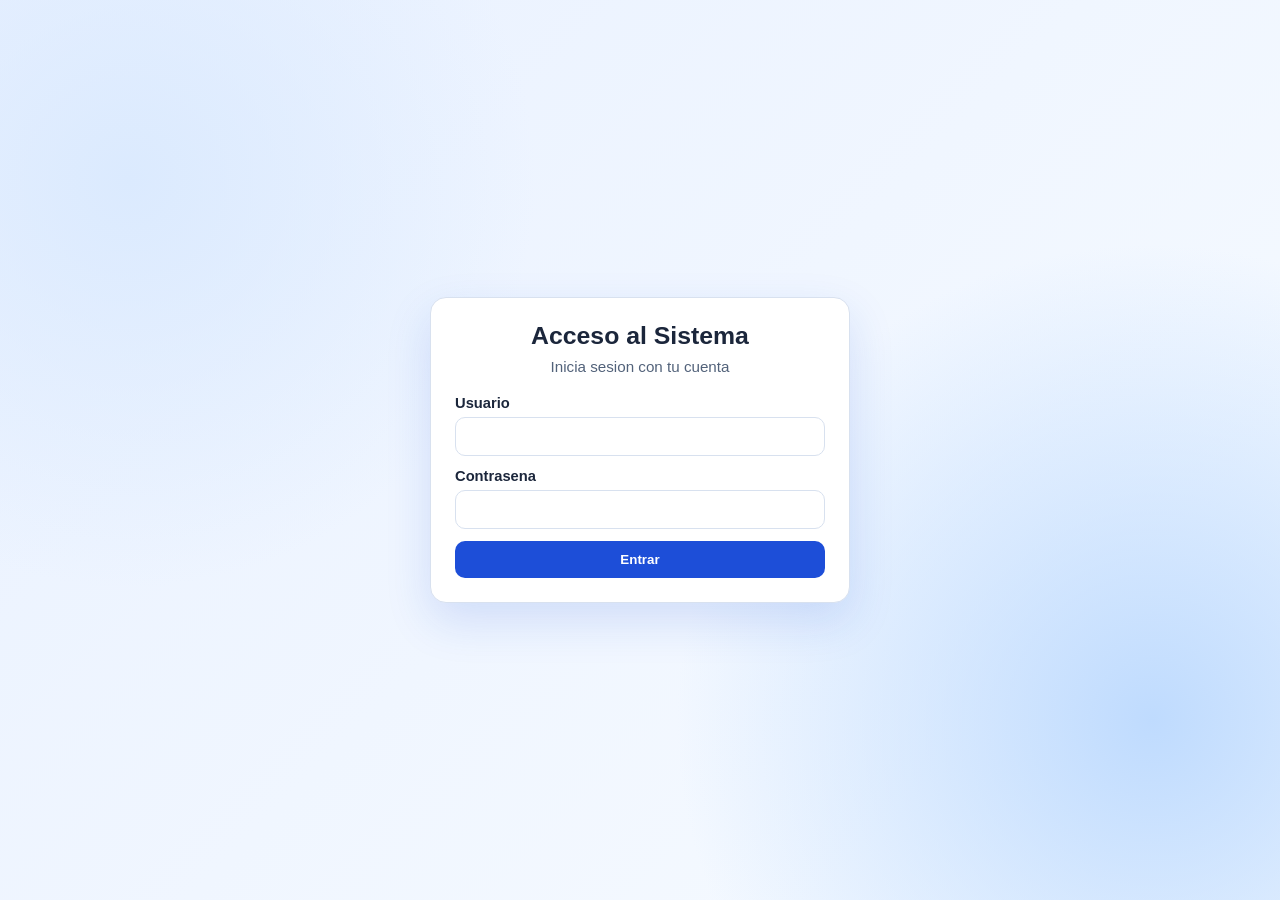
<file: index.html>
<!DOCTYPE html>
<html lang="es">
<head>
    <meta charset="UTF-8">
    <meta name="viewport" content="width=device-width, initial-scale=1.0">
    <title>Inicio</title>
    <meta http-equiv="refresh" content="0; url=login.html">
</head>
<body>
    <p>Redirigiendo a la pantalla de acceso...</p>
</body>
</html>
</file>
<file: styles.css>
:root {
    --bg-1: #e9f1ff;
    --bg-2: #f7fbff;
    --card: #ffffff;
    --text: #1b263b;
    --muted: #52627a;
    --primary: #1d4ed8;
    --primary-hover: #1e40af;
    --success: #0f766e;
    --danger: #b91c1c;
    --border: #d8e1ef;
}

* {
    box-sizing: border-box;
}

body {
    margin: 0;
    min-height: 100vh;
    font-family: "Segoe UI", Tahoma, Geneva, Verdana, sans-serif;
    color: var(--text);
    background:
        radial-gradient(circle at 10% 20%, #dbeafe 0%, transparent 30%),
        radial-gradient(circle at 90% 80%, #bfdbfe 0%, transparent 35%),
        linear-gradient(135deg, var(--bg-1), var(--bg-2));
    display: flex;
    align-items: center;
    justify-content: center;
    padding: 24px;
}

.auth-card {
    width: 100%;
    max-width: 420px;
    background: var(--card);
    border: 1px solid var(--border);
    border-radius: 16px;
    box-shadow: 0 18px 45px rgba(29, 78, 216, 0.15);
    padding: 24px;
}

h1 {
    margin: 0 0 8px;
    font-size: 1.55rem;
    text-align: center;
}

.subtitle {
    margin: 0 0 20px;
    text-align: center;
    color: var(--muted);
    font-size: 0.95rem;
}

form {
    display: none;
}

form.active {
    display: block;
}

.field {
    margin-bottom: 12px;
}

label {
    display: block;
    margin-bottom: 6px;
    font-weight: 600;
    font-size: 0.92rem;
}

input {
    width: 100%;
    border: 1px solid var(--border);
    border-radius: 10px;
    padding: 10px 12px;
    font-size: 0.95rem;
    outline: none;
}

input:focus {
    border-color: #93c5fd;
    box-shadow: 0 0 0 3px rgba(147, 197, 253, 0.3);
}

.btn-main {
    width: 100%;
    border: none;
    background: var(--primary);
    color: #ffffff;
    font-weight: 700;
    border-radius: 10px;
    padding: 11px;
    cursor: pointer;
}

.btn-main:hover {
    background: var(--primary-hover);
}

.alert {
    margin-top: 14px;
    padding: 10px;
    border-radius: 10px;
    font-size: 0.92rem;
    border: 1px solid transparent;
}

.alert.success {
    background: #ecfdf5;
    border-color: #99f6e4;
    color: var(--success);
}

.alert.error {
    background: #fef2f2;
    border-color: #fecaca;
    color: var(--danger);
}

.hidden {
    display: none;
}

.panel {
    margin-top: 14px;
    border: 1px solid var(--border);
    border-radius: 10px;
    padding: 12px;
    background: #f8fbff;
}

.panel button {
    width: 100%;
    border: 1px solid #93c5fd;
    color: #1e3a8a;
    background: #dbeafe;
    border-radius: 8px;
    padding: 8px;
    cursor: pointer;
    font-weight: 600;
}

.roles {
    margin: 10px 0 0;
    padding-left: 18px;
}

@media (max-width: 480px) {
    .auth-card {
        padding: 18px;
    }
}
</file>
